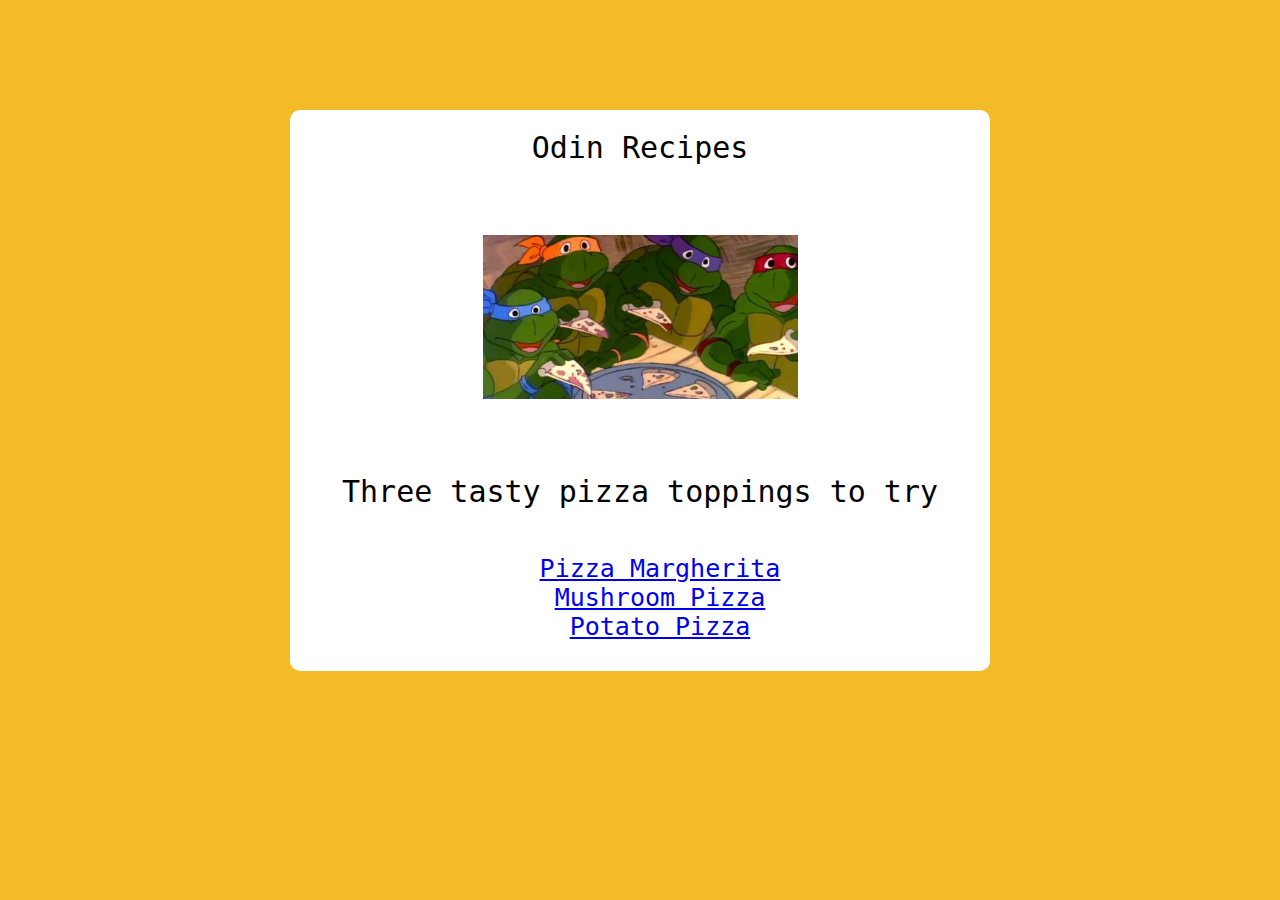
<file: index.html>
<!DOCTYPE html>
<html lang="en">
  <head>
    <link rel="stylesheet" type="text/css" href="style.css">
    <meta charset="UTF-8">
    <meta name="viewport" content="width=device-width, initial-scale=1.0">
    <title>Recipes</title>
  </head>

  <body>
    <div class="container">
      <h1>Odin Recipes</h1>
    <img src="Pizza-Time-Teenage-Mutant-Ninja-Turtles.webp" class="img" alt="A picture of popular cartoon characters Teenage Ninja Turtles eating pizza">
    <h2>Three tasty pizza toppings to try</h2>
    <ul id="index-links">
      <li><a href="pizza-margherita.html">Pizza Margherita</a></li>
      <li><a href="mushroom-pizza.html">Mushroom Pizza</a></li>
      <li><a href="potato-pizza.html">Potato Pizza</a></li>
    </ul>
    </div>
</body>
</html>
</file>
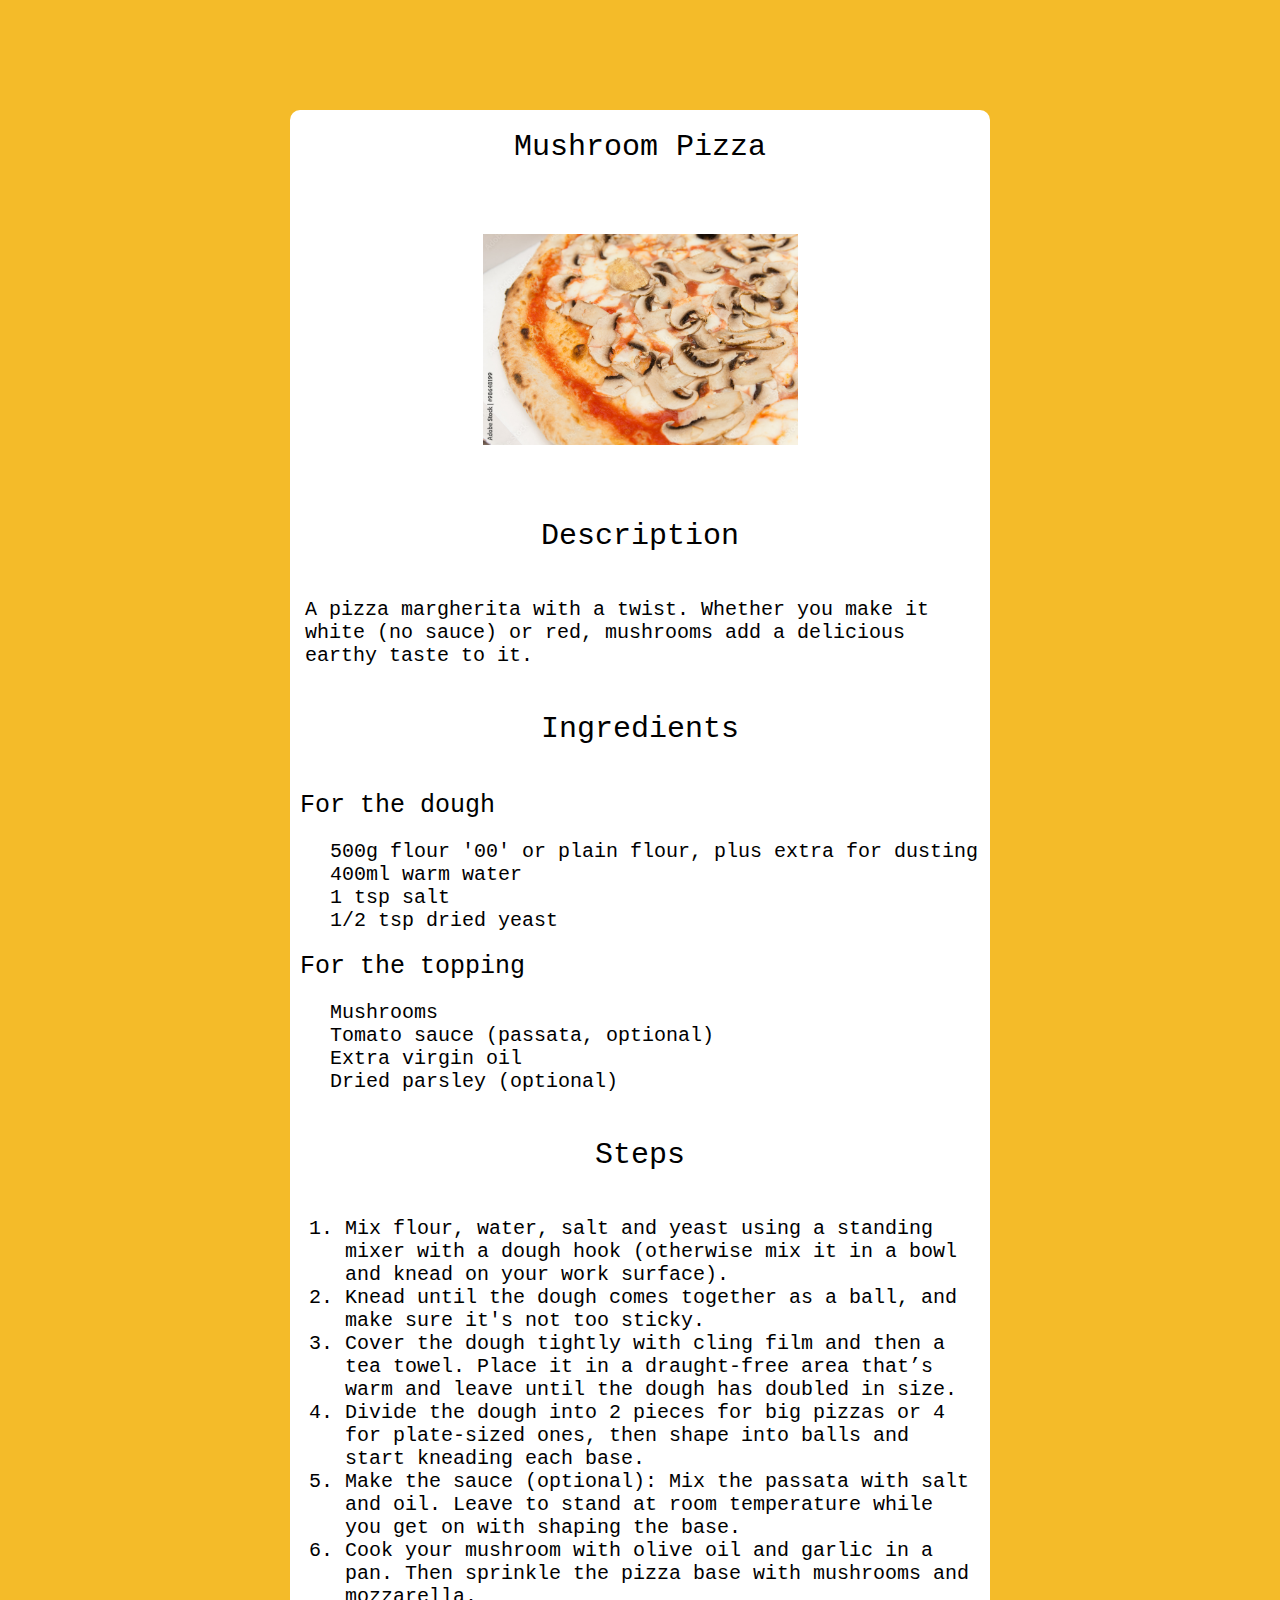
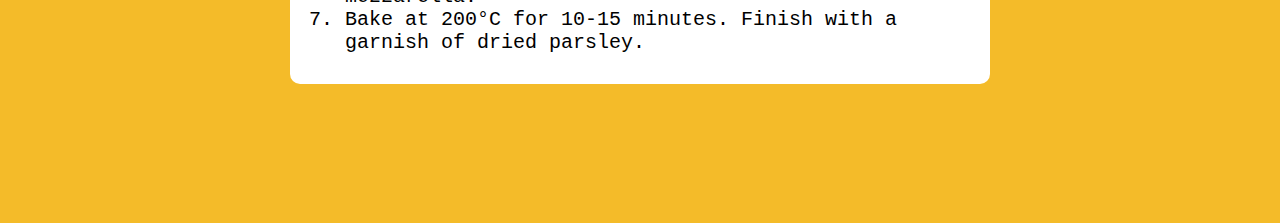
<file: mushroom-pizza.html>
<!DOCTYPE html>
<html lang="en">
  <head>
    <link rel="stylesheet" type="text/css" href="style.css">
    <meta charset="UTF-8">
    <meta name="viewport" content="width=device-width, initial-scale=1.0">
    <title>Recipes</title>
  </head>

  <body>
    <div class="container">
    <h1>Mushroom Pizza</h1>
    <img src="mushroom-pizza.jpg" class="img" alt="A picture with a pizza with mushroom toppings">
    <h2>Description</h2>
    <p class="description">A pizza margherita with a twist. Whether you make it white (no sauce) or red, mushrooms add a delicious earthy taste to it.</p>
    <h2>Ingredients</h2>
    <h3>For the dough</h3>
    <ul class="ingredients">
      <li>500g flour '00' or plain flour, plus extra for dusting</li>
      <li>400ml warm water</li>
      <li>1 tsp salt</li>
      <li>1/2 tsp dried yeast</li>
    </ul>
    <h3>For the topping</h3>
    <ul class="ingredients">
      <li>Mushrooms</li>
      <li>Tomato sauce (passata, optional)</li>
      <li>Extra virgin oil</li>
      <li>Dried parsley (optional)</li>
    </ul>
    <h2>Steps</h2>
    <ol>
      <li> Mix flour, water, salt and yeast using a standing mixer with a dough hook (otherwise mix it in a bowl and knead on your work surface). </li>
      <li>Knead until the dough comes together as a ball, and make sure it's not too sticky.</li>
      <li>Cover the dough tightly with cling film and then a tea towel. Place it in a draught-free area that’s warm and leave until the dough has doubled in size.</li>
      <li>Divide the dough into 2 pieces for big pizzas or 4 for plate-sized ones, then shape into balls and start kneading each base.</li>
      <li>Make the sauce (optional): Mix the passata with salt and oil. Leave to stand at room temperature while you get on with shaping the base.</li>
      <li>Cook your mushroom with olive oil and garlic in a pan. Then sprinkle the pizza base with mushrooms and mozzarella.</li>
      <li>Bake at 200°C for 10-15 minutes. Finish with a garnish of dried parsley. </li>
</ol>
</div>
<body>
</html>
</file>
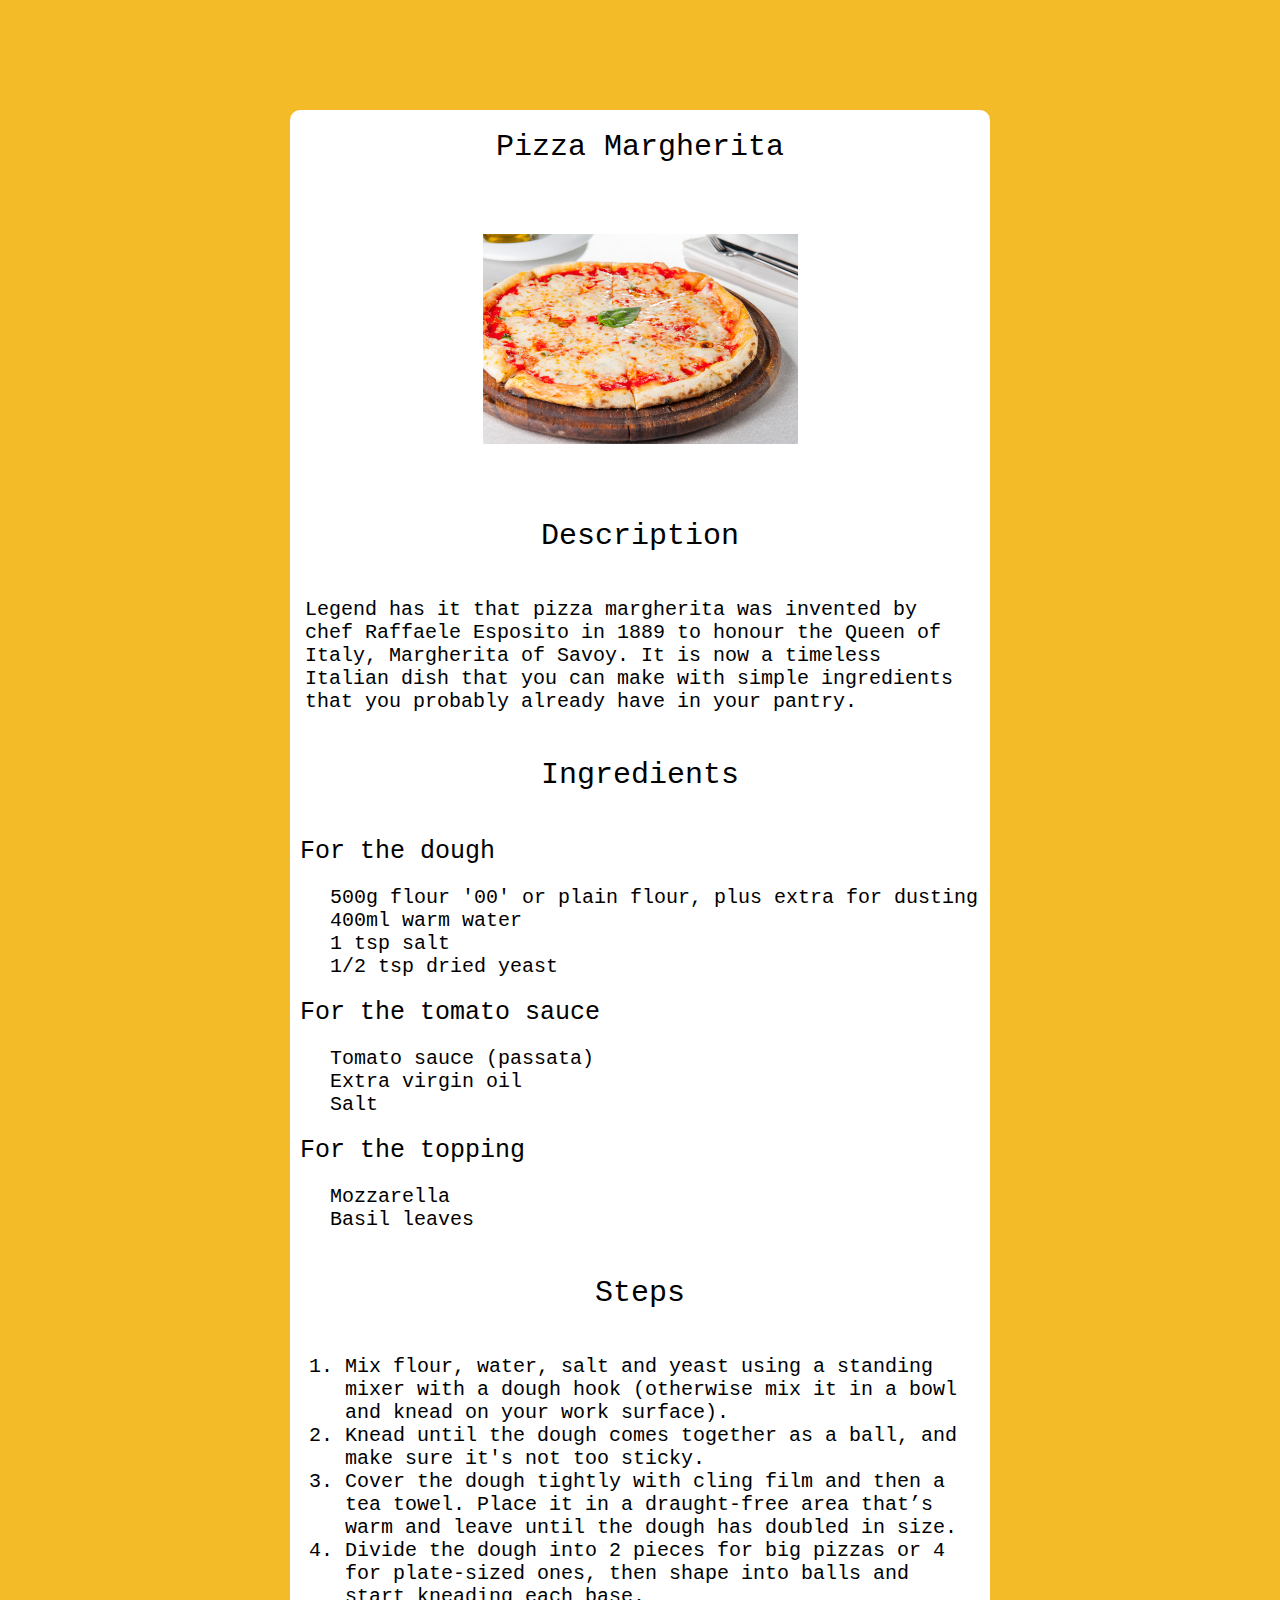
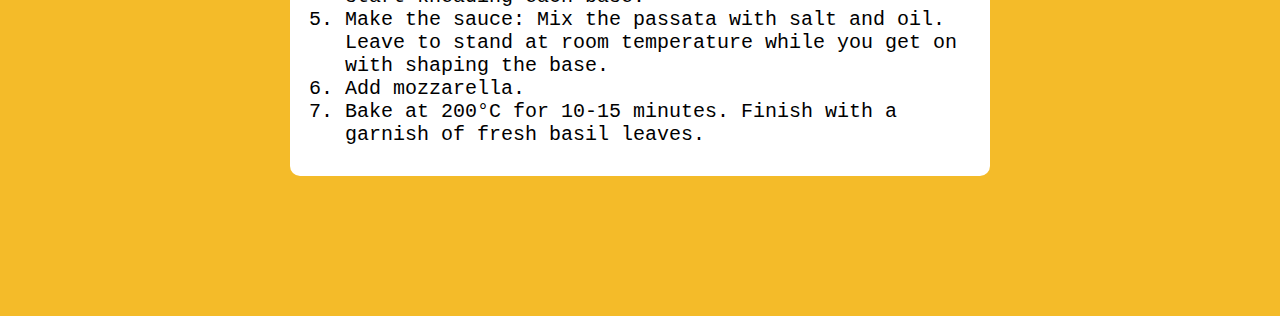
<file: pizza-margherita.html>
<!DOCTYPE html>
<html lang="en">
  <head>
    <link rel="stylesheet" type="text/css" href="style.css">
    <meta charset="UTF-8">
    <meta name="viewport" content="width=device-width, initial-scale=1.0">
    <title>Recipes</title>
  </head>

  <body>
    <div class="container">
    <h1>Pizza Margherita</h1>
    <img src="pizza-margherita.jpg" class="img" alt="a picture of pizza margherita with tomato sauce, mozzarella and basil on top">
        <h2>Description</h2>
        <p class="description">Legend has it that pizza margherita was invented by chef Raffaele Esposito in 1889 to honour the Queen of Italy, Margherita of Savoy. It is now a timeless Italian dish that you can make with simple ingredients that you probably already have in your pantry.</p>
    <h2>Ingredients</h2>
    <h3>For the dough</h3>
    <ul class="ingredients">
      <li>500g flour '00' or plain flour, plus extra for dusting</li>
      <li>400ml warm water</li>
      <li>1 tsp salt</li>
      <li>1/2 tsp dried yeast</li>
    </ul>
    <h3>For the tomato sauce</h3>
    <ul class="ingredients">
      <li>Tomato sauce (passata)</li>
      <li>Extra virgin oil</li>
      <li>Salt</li>
    </ul>
      <h3>For the topping</h3>
       <ul class="ingredients">
         <li>Mozzarella</li>
         <li>Basil leaves</li>
      </ul>
    <h2>Steps</h2>
    <ol>
      <li> Mix flour, water, salt and yeast using a standing mixer with a dough hook (otherwise mix it in a bowl and knead on your work surface). </li>
      <li>Knead until the dough comes together as a ball, and make sure it's not too sticky.</li>
      <li>Cover the dough tightly with cling film and then a tea towel. Place it in a draught-free area that’s warm and leave until the dough has doubled in size.</li>
      <li>Divide the dough into 2 pieces for big pizzas or 4 for plate-sized ones, then shape into balls and start kneading each base.</li>
      <li>Make the sauce: Mix the passata with salt and oil. Leave to stand at room temperature while you get on with shaping the base.</li>
      <li>Add mozzarella.</li>
      <li>Bake at 200°C for 10-15 minutes. Finish with a garnish of fresh basil leaves.</li>
  </ol>
  </div>
    </body>
  </html>
</file>
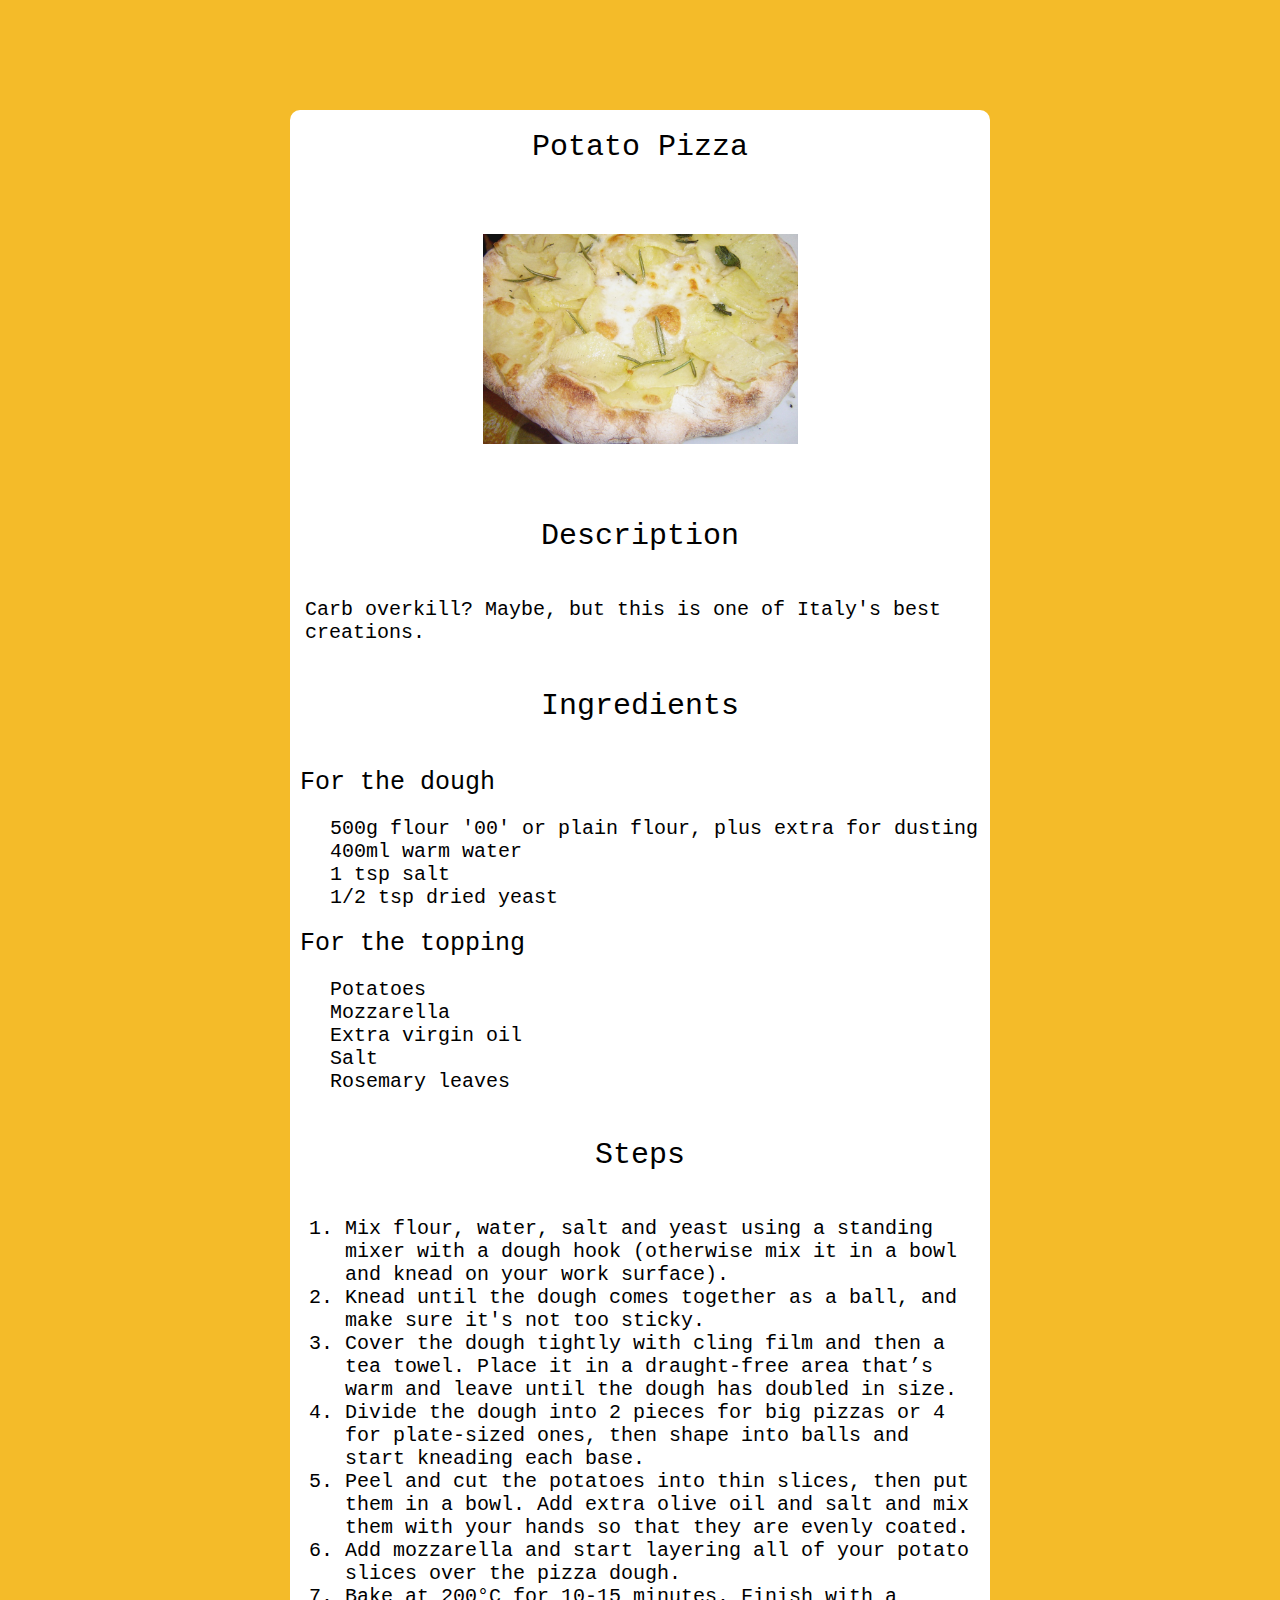
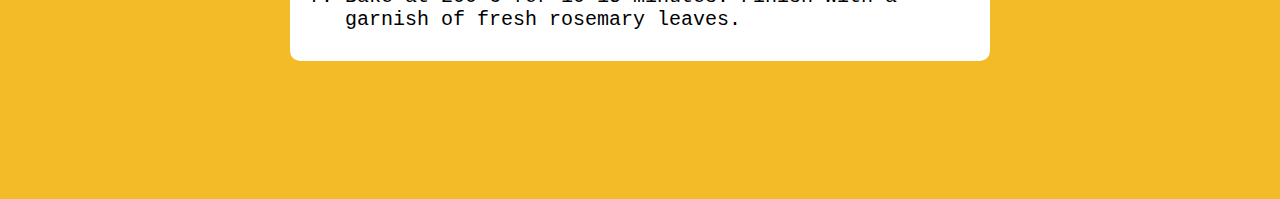
<file: potato-pizza.html>
<!DOCTYPE html>
<html lang="en">
  <head>
    <link rel="stylesheet" type ="text/css" href="style.css">
    <meta charset="UTF-8">
    <meta name="viewport" content="width=device-width, initial-scale=1.0">
    <title>Recipes</title>
  </head>

  <body>
    <div class="container">
    <h1>Potato Pizza</h1>
    <img src="potato-pizza.jpg" class="img" alt="a picture with a pizza with potato and rosemary toppings">
    <h2>Description</h2>
        <p class="description">Carb overkill? Maybe, but this is one of Italy's best creations.</p>
    <h2>Ingredients</h2>
    <h3>For the dough</h3>
    <ul class="ingredients">
      <li>500g flour '00' or plain flour, plus extra for dusting</li>
      <li>400ml warm water</li>
      <li>1 tsp salt</li>
      <li>1/2 tsp dried yeast</li>
    </ul>
    <h3>For the topping</h3>
    <ul class="ingredients">
      <li>Potatoes</li>
      <li>Mozzarella</li>
      <li>Extra virgin oil</li>
      <li>Salt</li>
      <li>Rosemary leaves</li>
    </ul>
    <h2>Steps</h2>
    <ol>
      <li>Mix flour, water, salt and yeast using a standing mixer with a dough hook (otherwise mix it in a bowl and knead on your work surface). </li>
      <li>Knead until the dough comes together as a ball, and make sure it's not too sticky.</li>
      <li>Cover the dough tightly with cling film and then a tea towel. Place it in a draught-free area that’s warm and leave until the dough has doubled in size.</li>
      <li>Divide the dough into 2 pieces for big pizzas or 4 for plate-sized ones, then shape into balls and start kneading each base.</li>
      <li>Peel and cut the potatoes into thin slices, then put them in a bowl. Add extra olive oil and salt and mix them with your hands so that they are evenly coated. </li>
      <li>Add mozzarella and start layering all of your potato slices over the pizza dough.</li>
      <li>Bake at 200°C for 10-15 minutes. Finish with a garnish of fresh rosemary leaves.</li>
  </body>
</div>
</html>
</file>
<file: style.css>
body {
  background: #f4bb29;
  margin: 30px;
  padding: 60px;
}


.container {
background: #ffff;
margin: auto;
border-radius: 10px;
width: 700px;
}

h1, h2 {
text-align: center;
font: 30px monospace;
padding: 20px;
}

h3 {
text-align: left;
font: 25px monospace;
margin: 10px;
}

.img {
display: block;
margin-left: auto;
margin-right: auto;
padding: 30px;
width: 45%;

}

#index-links {
  list-style-type: none;
  font: 25px monospace;
  padding-bottom: 30px;
  margin: 15px;
  text-align: center;
  
}

.description {
  font: 20px monospace;
  margin: 15px;
}

.ingredients {
  list-style-type: none;
  font: 20px monospace;
}

ol {
  font: 20px monospace;
  padding-bottom: 30px;
  margin: 15px;
}
</file>
